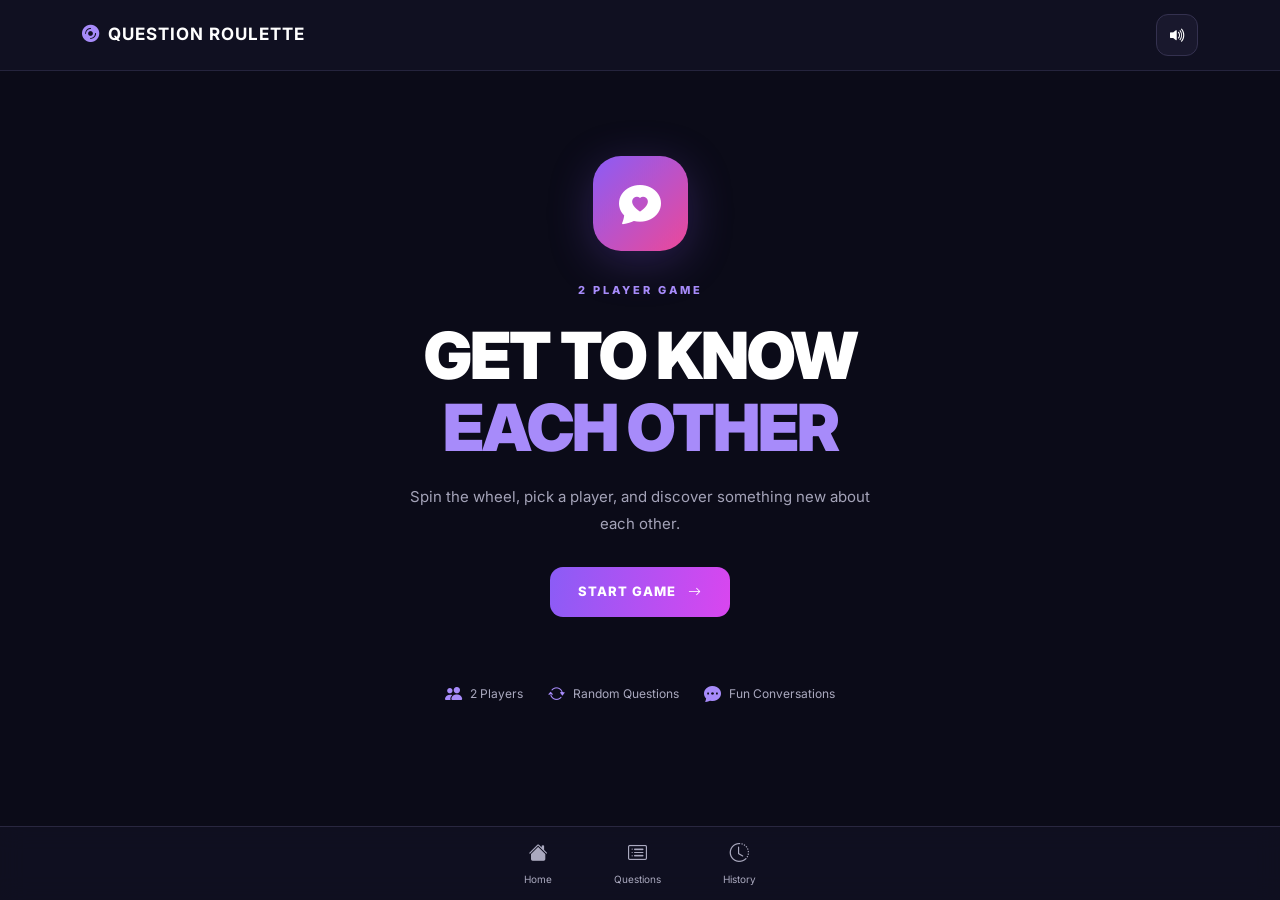
<file: games/index.html>
<!DOCTYPE html>
<html lang="en">

<head>
    <meta charset="UTF-8">
    <meta name="viewport" content="width=device-width, initial-scale=1.0">
    <title>Question Roulette</title>

    <link href="https://cdn.jsdelivr.net/npm/bootstrap@5.3.8/dist/css/bootstrap.min.css" rel="stylesheet">
    <link href="https://cdn.jsdelivr.net/npm/bootstrap-icons@1.13.1/font/bootstrap-icons.min.css" rel="stylesheet">
    <link rel="stylesheet" href="style.css">
</head>

<body>

    <nav class="navbar navbar-dark">
        <div class="container">
            <a class="navbar-brand fw-bold" href="#" onclick="showScreen('homeScreen'); return false;">
                <i class="bi bi-disc-fill me-2"></i>QUESTION ROULETTE
            </a>

            <button class="btn sound-button" id="soundToggle" aria-label="Toggle sound">
                <i class="bi bi-volume-up-fill"></i>
            </button>
        </div>
    </nav>

    <main class="container">

        <section id="homeScreen" class="screen active">
            <div class="home-content text-center">

                <div class="game-icon">
                    <i class="bi bi-chat-heart-fill"></i>
                </div>

                <span class="game-label">2 PLAYER GAME</span>

                <h1>GET TO KNOW<br><span>EACH OTHER</span></h1>

                <p class="home-description">
                    Spin the wheel, pick a player, and discover something new about each other.
                </p>

                <button class="btn primary-button" id="playButton">
                    START GAME <i class="bi bi-arrow-right ms-2"></i>
                </button>

                <div class="home-features">
                    <div>
                        <i class="bi bi-people-fill"></i>
                        <span>2 Players</span>
                    </div>

                    <div>
                        <i class="bi bi-arrow-repeat"></i>
                        <span>Random Questions</span>
                    </div>

                    <div>
                        <i class="bi bi-chat-dots-fill"></i>
                        <span>Fun Conversations</span>
                    </div>
                </div>

            </div>
        </section>

        <section id="setupScreen" class="screen">

            <div class="section-heading">
                <button class="btn back-button" onclick="showScreen('homeScreen')">
                    <i class="bi bi-arrow-left"></i>
                </button>

                <div>
                    <span class="game-label">GET STARTED</span>
                    <h2>Who's Playing?</h2>
                    <p>Enter the names of both players.</p>
                </div>
            </div>

            <div class="setup-card">

                <div class="player-input">
                    <div class="player-number">01</div>
                    <label for="playerOne">PLAYER ONE</label>
                    <input type="text" id="playerOne" class="form-control" placeholder="Enter first player's name"
                        maxlength="20">
                </div>

                <div class="player-input">
                    <div class="player-number second">02</div>
                    <label for="playerTwo">PLAYER TWO</label>
                    <input type="text" id="playerTwo" class="form-control" placeholder="Enter second player's name"
                        maxlength="20">
                </div>

                <p id="setupError" class="error-message"></p>

                <button class="btn primary-button w-100" id="startGameButton">
                    LET'S PLAY <i class="bi bi-play-fill ms-2"></i>
                </button>

            </div>
        </section>

        <section id="gameScreen" class="screen">

            <div class="game-header">
                <div>
                    <span class="game-label">GAME ARENA</span>
                    <h2>Question Roulette</h2>
                </div>

                <div class="round-badge" id="roundLabel">ROUND 1</div>
            </div>

            <div class="roulette-card text-center">

                <div class="roulette-title">SPIN THE WHEEL</div>

                <div class="wheel-container">

                    <div class="wheel-pointer">
                        <i class="bi bi-caret-down-fill"></i>
                    </div>

                    <div class="question-wheel" id="questionWheel">
                        <div class="wheel-center">
                            <i class="bi bi-question-lg"></i>
                        </div>

                        <span class="wheel-text" id="wheelText">READY?</span>
                    </div>

                </div>

                <p id="questionHint">Spin to get a random question.</p>

                <button class="btn primary-button" id="spinQuestionButton">
                    <i class="bi bi-arrow-repeat me-2"></i>SPIN QUESTION
                </button>

            </div>

            <div class="player-selection">

                <div class="player-selection-heading">
                    <span class="game-label">NEXT STEP</span>
                    <h3>Who's Going to Answer?</h3>
                </div>

                <div class="players-display">

                    <div class="player-box" id="playerOneBox">
                        <div class="player-avatar">
                            <i class="bi bi-person-fill"></i>
                        </div>

                        <span id="playerOneDisplay"></span>
                    </div>

                    <div class="versus">VS</div>

                    <div class="player-box" id="playerTwoBox">
                        <div class="player-avatar second-avatar">
                            <i class="bi bi-person-fill"></i>
                        </div>

                        <span id="playerTwoDisplay"></span>
                    </div>

                </div>

                <div class="selected-player" id="selectedPlayer">
                    <i class="bi bi-stars me-2"></i>Waiting for selection
                </div>

                <button class="btn secondary-button w-100" id="spinPlayerButton" disabled>
                    <i class="bi bi-shuffle me-2"></i>PICK A PLAYER
                </button>

            </div>

            <button class="btn end-button" id="endGameButton">
                <i class="bi bi-box-arrow-left me-2"></i>End Game
            </button>

        </section>

        <section id="questionsScreen" class="screen">

            <div class="section-heading">
                <button class="btn back-button" onclick="showScreen('homeScreen')">
                    <i class="bi bi-arrow-left"></i>
                </button>

                <div>
                    <span class="game-label">CUSTOMIZE</span>
                    <h2>Manage Questions</h2>
                    <p>Built-in questions are already included. Add more if you want.</p>
                </div>
            </div>

            <div class="manager-card">

                <div class="manager-heading">
                    <div>
                        <h3>Add Your Own Question</h3>
                        <p>Make the game more personal with your own questions.</p>
                    </div>

                    <div class="manager-icon">
                        <i class="bi bi-plus-lg"></i>
                    </div>
                </div>

                <label for="newQuestion">YOUR QUESTION</label>

                <textarea id="newQuestion" class="form-control" rows="3"
                    placeholder="Type your question here..."></textarea>

                <p id="questionError" class="error-message"></p>

                <button class="btn primary-button w-100" id="addQuestionButton">
                    <i class="bi bi-plus-lg me-2"></i>ADD QUESTION
                </button>

            </div>

            <div class="list-heading">
                <div>
                    <h3>Question List</h3>
                    <p>Built-in and custom questions</p>
                </div>

                <span id="questionCount">0 Questions</span>
            </div>

            <div id="questionList" class="question-list"></div>

        </section>

        <section id="historyScreen" class="screen">

            <div class="section-heading">
                <button class="btn back-button" onclick="showScreen('homeScreen')">
                    <i class="bi bi-arrow-left"></i>
                </button>

                <div>
                    <span class="game-label">GAME RECORDS</span>
                    <h2>Game History</h2>
                    <p>Review your previous rounds.</p>
                </div>
            </div>

            <div class="history-summary">
                <i class="bi bi-clock-history"></i>

                <div>
                    <span id="historyCount">0</span>
                    <p>Recorded Rounds</p>
                </div>
            </div>

            <div id="historyList" class="history-list"></div>

            <button class="btn clear-button w-100 mt-3" id="clearHistoryButton">
                <i class="bi bi-trash me-2"></i>Clear History
            </button>

        </section>

        <section class="bottom-navigation">

            <button onclick="showScreen('homeScreen')">
                <i class="bi bi-house-fill"></i>
                <span>Home</span>
            </button>

            <button onclick="showScreen('questionsScreen')">
                <i class="bi bi-card-list"></i>
                <span>Questions</span>
            </button>

            <button onclick="showScreen('historyScreen')">
                <i class="bi bi-clock-history"></i>
                <span>History</span>
            </button>

        </section>

    </main>

    <div class="modal fade" id="resultModal" tabindex="-1" aria-hidden="true" data-bs-backdrop="static"
        data-bs-keyboard="false">
        <div class="modal-dialog modal-dialog-centered">

            <div class="modal-content result-modal">

                <div class="modal-body text-center">

                    <div class="result-icon">
                        <i class="bi bi-stars"></i>
                    </div>

                    <span class="game-label">IT'S YOUR TURN!</span>

                    <h2 id="resultModalLabel">Player will answer!</h2>

                    <div class="modal-question-card">
                        <span>YOUR QUESTION</span>
                        <p id="modalQuestion"></p>
                    </div>

                    <button class="btn primary-button w-100" id="modalNextButton">
                        NEXT ROUND <i class="bi bi-arrow-right ms-2"></i>
                    </button>

                </div>

            </div>
        </div>
    </div>

    <script src="https://cdn.jsdelivr.net/npm/bootstrap@5.3.8/dist/js/bootstrap.bundle.min.js"></script>
    <script src="script.js"></script>

</body>

</html>
</file>
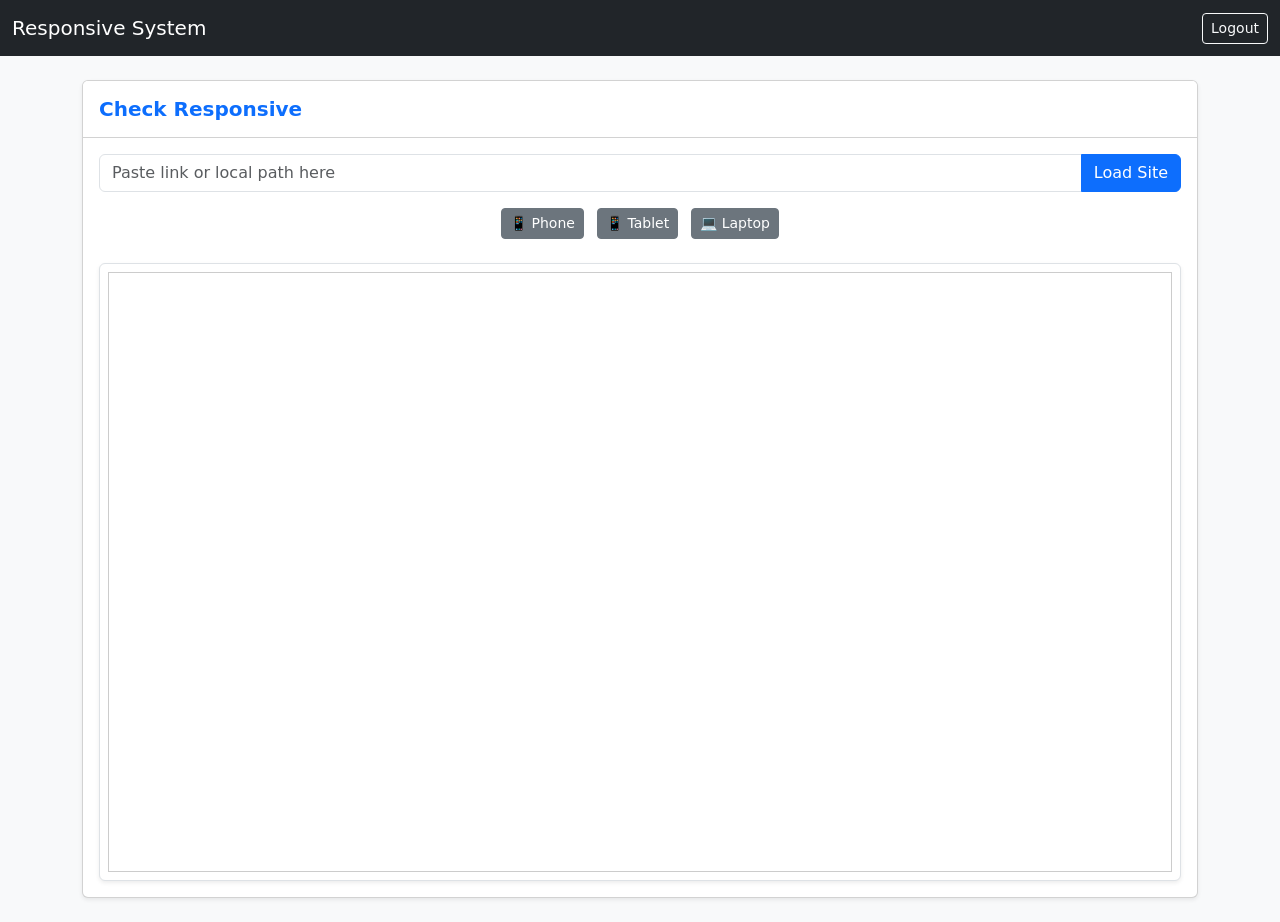
<file: responsive system/main.html>
<!doctype html>
<html lang="en">

<head>
  <meta charset="utf-8">
  <meta name="viewport" content="width=device-width, initial-scale=1">
  <title>Dashboard - Responsive System</title>
  <link href="https://cdn.jsdelivr.net/npm/bootstrap@5.3.3/dist/css/bootstrap.min.css" rel="stylesheet">
</head>

<body class="bg-light">

  <nav class="navbar navbar-expand-lg navbar-dark bg-dark">
    <div class="container-fluid">
      <a class="navbar-brand" href="#">Responsive System</a>
      <a href="index.html" class="btn btn-outline-light btn-sm">Logout</a>
    </div>
  </nav>

  <div class="container mt-4">
    <div class="card shadow-sm mb-4">
      <div class="card-header bg-white py-3">
        <h5 class="mb-0 fw-bold text-primary">Check Responsive</h5>
      </div>
      <div class="card-body">

        <div class="input-group mb-3">
          <input type="text" id="urlInput" class="form-control"
            placeholder="Paste link or local path here">
          <button class="btn btn-primary" type="button" onclick="loadLink()">Load Site</button>
        </div>

        <div class="mb-3 text-center">
          <button class="btn btn-secondary btn-sm me-2 mb-2" onclick="changeSize('360px', '800px')">📱 Phone</button>
          <button class="btn btn-secondary btn-sm me-2 mb-2" onclick="changeSize('800px', '1280px')">📱 Tablet</button>
          <button class="btn btn-secondary btn-sm mb-2" onclick="changeSize('1366px', '768px')">💻 Laptop</button>
        </div>

        <div class="text-center bg-white p-2 border rounded shadow-sm d-flex justify-content-center overflow-auto">
          <iframe id="previewFrame" style="width: 100%; height: 600px; border: 1px solid #ccc;" src=""></iframe>
        </div>

      </div>
    </div>
  </div>

  <script src="https://cdn.jsdelivr.net/npm/bootstrap@5.3.3/dist/js/bootstrap.bundle.min.js"></script>
  <script src="script.js"></script>
</body>

</html>
</file>
<file: games/style.css>
@import url('https://fonts.googleapis.com/css2?family=Inter:wght@400;500;600;700;800;900&display=swap');

* {
    box-sizing: border-box;
}

html {
    scroll-behavior: smooth;
}

body {
    margin: 0;
    min-height: 100vh;
    overflow-x: hidden;
    background: #0b0b18;
    color: #ffffff;
    font-family: 'Inter', sans-serif;
}

.navbar {
    background: #101021;
    border-bottom: 1px solid #25243d;
    padding: 14px 0;
}

.navbar-brand {
    color: #ffffff;
    font-size: 17px;
    letter-spacing: 1px;
}

.navbar-brand i {
    color: #a78bfa;
}

.sound-button {
    width: 42px;
    height: 42px;
    border: 1px solid #34314f;
    border-radius: 12px;
    background: #19182d;
    color: #ffffff;
    font-size: 18px;
}

.sound-button:hover {
    background: #292547;
    color: #ffffff;
}

main.container {
    max-width: 900px;
    padding: 25px 20px 110px;
}

.screen {
    display: none;
    animation: fadeIn 0.4s ease;
}

.screen.active {
    display: block;
}

@keyframes fadeIn {
    from {
        opacity: 0;
        transform: translateY(10px);
    }

    to {
        opacity: 1;
        transform: translateY(0);
    }
}

.home-content {
    max-width: 650px;
    margin: 60px auto 30px;
}

.game-icon {
    display: flex;
    align-items: center;
    justify-content: center;
    width: 95px;
    height: 95px;
    margin: 0 auto 25px;
    border-radius: 28px;
    background: linear-gradient(135deg, #8b5cf6, #ec4899);
    box-shadow: 0 10px 45px rgba(139, 92, 246, 0.25);
    font-size: 42px;
}

.game-label {
    display: inline-block;
    color: #a78bfa;
    font-size: 11px;
    font-weight: 800;
    letter-spacing: 3px;
}

.home-content h1 {
    margin: 20px 0;
    font-size: clamp(38px, 7vw, 65px);
    font-weight: 900;
    line-height: 1.1;
    letter-spacing: -2px;
}

.home-content h1 span {
    color: #a78bfa;
}

.home-description {
    max-width: 480px;
    margin: 0 auto 30px;
    color: #a4a3b8;
    font-size: 15px;
    line-height: 1.8;
}

.primary-button {
    padding: 15px 28px;
    border: none;
    border-radius: 13px;
    background: linear-gradient(100deg, #8b5cf6, #d946ef);
    color: #ffffff;
    font-size: 13px;
    font-weight: 800;
    letter-spacing: 1px;
    transition: 0.25s;
}

.primary-button:hover {
    color: #ffffff;
    transform: translateY(-3px);
    box-shadow: 0 8px 25px rgba(139, 92, 246, 0.3);
}

.primary-button:disabled,
.secondary-button:disabled {
    opacity: 0.55;
    cursor: not-allowed;
    transform: none;
    box-shadow: none;
}

.home-features {
    display: flex;
    justify-content: center;
    flex-wrap: wrap;
    gap: 25px;
    margin-top: 65px;
}

.home-features div {
    display: flex;
    align-items: center;
    gap: 8px;
    color: #aaa9bf;
    font-size: 12px;
}

.home-features i {
    color: #a78bfa;
    font-size: 17px;
}

.section-heading {
    display: flex;
    align-items: center;
    gap: 18px;
    margin: 35px 0 30px;
}

.back-button {
    display: flex;
    flex-shrink: 0;
    align-items: center;
    justify-content: center;
    width: 43px;
    height: 43px;
    border: 1px solid #34314f;
    border-radius: 12px;
    background: #19182d;
    color: #ffffff;
    font-size: 18px;
}

.back-button:hover {
    background: #292547;
    color: #ffffff;
}

.section-heading h2,
.game-header h2 {
    margin: 6px 0;
    font-size: 27px;
    font-weight: 800;
}

.section-heading p {
    margin: 0;
    color: #9695aa;
    font-size: 13px;
    line-height: 1.6;
}

.setup-card,
.manager-card {
    padding: 30px;
    border: 1px solid #292740;
    border-radius: 20px;
    background: #141426;
}

.player-input {
    position: relative;
    margin-bottom: 25px;
    padding-left: 55px;
}

.player-number {
    position: absolute;
    top: 24px;
    left: 0;
    display: flex;
    align-items: center;
    justify-content: center;
    width: 40px;
    height: 40px;
    border-radius: 12px;
    background: #30224d;
    color: #c4b5fd;
    font-size: 13px;
    font-weight: 800;
}

.player-number.second {
    background: #4a203f;
    color: #f9a8d4;
}

.player-input label,
.manager-card label {
    display: block;
    margin-bottom: 9px;
    color: #c4b5fd;
    font-size: 11px;
    font-weight: 800;
    letter-spacing: 2px;
}

.form-control {
    min-height: 48px;
    border: 1px solid #34314f;
    border-radius: 10px;
    background-color: #0f0f20;
    color: #ffffff;
    font-size: 14px;
}

.form-control:focus {
    border-color: #a78bfa;
    background-color: #0f0f20;
    color: #ffffff;
    box-shadow: 0 0 0 3px rgba(167, 139, 250, 0.12);
}

.form-control::placeholder {
    color: #77768d;
}

.error-message {
    min-height: 18px;
    margin: 10px 0;
    color: #fb7185;
    font-size: 12px;
}

.game-header {
    display: flex;
    align-items: center;
    justify-content: space-between;
    gap: 15px;
    margin: 30px 0;
}

.round-badge {
    padding: 10px 16px;
    border: 1px solid #514078;
    border-radius: 30px;
    background: #241c3c;
    color: #c4b5fd;
    font-size: 11px;
    font-weight: 800;
    letter-spacing: 1px;
    white-space: nowrap;
}

.roulette-card {
    padding: 35px 20px;
    border: 1px solid #292740;
    border-radius: 22px;
    background: #141426;
}

.roulette-title {
    margin-bottom: 28px;
    color: #c4b5fd;
    font-size: 12px;
    font-weight: 800;
    letter-spacing: 3px;
}

.wheel-container {
    position: relative;
    display: flex;
    justify-content: center;
    width: 100%;
    margin: 0 auto 25px;
    padding-top: 15px;
}

.wheel-pointer {
    position: absolute;
    z-index: 3;
    top: 0;
    left: 50%;
    transform: translateX(-50%);
    color: #f472b6;
    font-size: 30px;
    filter: drop-shadow(0 3px 8px rgba(244, 114, 182, 0.4));
}

.question-wheel {
    position: relative;
    display: flex;
    align-items: center;
    justify-content: center;
    width: min(245px, 70vw);
    aspect-ratio: 1;
    overflow: hidden;
    border: 8px solid #282342;
    border-radius: 50%;
    background: conic-gradient(
        #8b5cf6 0deg 45deg,
        #39265e 45deg 90deg,
        #d946ef 90deg 135deg,
        #39265e 135deg 180deg,
        #8b5cf6 180deg 225deg,
        #39265e 225deg 270deg,
        #d946ef 270deg 315deg,
        #39265e 315deg 360deg
    );
    box-shadow:
        0 0 0 5px #17162b,
        0 0 35px rgba(139, 92, 246, 0.25);
    transition: transform 0.2s ease;
}

.question-wheel::before {
    position: absolute;
    inset: 10px;
    border: 1px solid rgba(255, 255, 255, 0.25);
    border-radius: 50%;
    content: "";
}

.wheel-center {
    position: absolute;
    z-index: 1;
    display: flex;
    align-items: center;
    justify-content: center;
    width: 45px;
    height: 45px;
    border: 3px solid #ffffff;
    border-radius: 50%;
    background: #17162b;
    color: #ffffff;
    font-size: 22px;
    pointer-events: none;
}

.wheel-text {
    position: absolute;
    z-index: 2;
    top: 50%;
    left: 50%;
    display: flex;
    align-items: center;
    justify-content: center;
    width: 68%;
    min-height: 65px;
    padding: 8px;
    transform: translate(-50%, -50%);
    border: 1px solid rgba(255, 255, 255, 0.25);
    border-radius: 12px;
    background: rgba(15, 15, 32, 0.92);
    color: #ffffff;
    font-size: 10px;
    font-weight: 800;
    line-height: 1.5;
    text-align: center;
    overflow-wrap: anywhere;
    pointer-events: none;
}

#questionHint {
    min-height: 20px;
    margin: 15px auto 20px;
    color: #aaa9bf;
    font-size: 12px;
}

.player-selection {
    margin-top: 25px;
    padding: 25px;
    border: 1px solid #292740;
    border-radius: 20px;
    background: #141426;
}

.player-selection-heading {
    text-align: center;
}

.player-selection-heading h3 {
    margin: 8px 0 25px;
    font-size: 19px;
    font-weight: 800;
}

.players-display {
    display: flex;
    align-items: center;
    justify-content: center;
    gap: 18px;
}

.player-box {
    display: flex;
    flex: 1;
    flex-direction: column;
    align-items: center;
    justify-content: center;
    min-width: 0;
    min-height: 125px;
    padding: 15px 8px;
    border: 1px solid #34314f;
    border-radius: 16px;
    background: #1b1a30;
    transition: 0.25s;
}

.player-box.active-player {
    border: 2px solid #c084fc;
    background: #30204b;
    box-shadow: 0 0 25px rgba(192, 132, 252, 0.25);
    transform: scale(1.04);
}

.player-avatar {
    display: flex;
    align-items: center;
    justify-content: center;
    width: 48px;
    height: 48px;
    margin-bottom: 10px;
    border-radius: 15px;
    background: #35265c;
    color: #c4b5fd;
    font-size: 24px;
}

.second-avatar {
    background: #50253f;
    color: #f9a8d4;
}

.player-box span {
    max-width: 100%;
    overflow-wrap: anywhere;
    color: #ffffff;
    font-size: 13px;
    font-weight: 700;
    text-align: center;
}

.versus {
    flex-shrink: 0;
    color: #f472b6;
    font-size: 13px;
    font-weight: 900;
}

.selected-player {
    min-height: 25px;
    margin: 25px 0 15px;
    color: #c4b5fd;
    font-size: 13px;
    font-weight: 700;
    text-align: center;
    overflow-wrap: anywhere;
}

.secondary-button {
    padding: 14px;
    border: 1px solid #7652b9;
    border-radius: 12px;
    background: #30204b;
    color: #ffffff;
    font-size: 12px;
    font-weight: 800;
    letter-spacing: 1px;
}

.secondary-button:hover:not(:disabled) {
    border-color: #a78bfa;
    background: #49316d;
    color: #ffffff;
}

.end-button {
    display: block;
    margin: 20px auto;
    color: #9998ad;
    font-size: 12px;
}

.end-button:hover {
    color: #fb7185;
}

.manager-heading {
    display: flex;
    align-items: center;
    justify-content: space-between;
    gap: 15px;
    margin-bottom: 25px;
}

.manager-heading h3 {
    margin: 0 0 7px;
    font-size: 17px;
    font-weight: 800;
}

.manager-heading p {
    margin: 0;
    color: #9695aa;
    font-size: 12px;
    line-height: 1.6;
}

.manager-icon {
    display: flex;
    flex-shrink: 0;
    align-items: center;
    justify-content: center;
    width: 45px;
    height: 45px;
    border-radius: 13px;
    background: #30224d;
    color: #c4b5fd;
    font-size: 20px;
}

.manager-card textarea {
    min-height: 100px;
    resize: vertical;
}

.list-heading {
    display: flex;
    align-items: center;
    justify-content: space-between;
    gap: 10px;
    margin: 30px 0 15px;
}

.list-heading h3 {
    margin: 0;
    font-size: 17px;
    font-weight: 800;
}

.list-heading p {
    margin: 5px 0 0;
    color: #9695aa;
    font-size: 11px;
}

.list-heading span {
    color: #a78bfa;
    font-size: 12px;
    font-weight: 700;
    white-space: nowrap;
}

.question-list,
.history-list {
    display: flex;
    flex-direction: column;
    gap: 12px;
}

.question-item {
    display: flex;
    align-items: center;
    justify-content: space-between;
    gap: 15px;
    padding: 17px;
    border: 1px solid #292740;
    border-radius: 14px;
    background: #141426;
}

.question-item-content {
    min-width: 0;
}

.question-item-content p {
    margin: 0;
    color: #ffffff;
    font-size: 13px;
    line-height: 1.6;
    overflow-wrap: anywhere;
}

.question-type {
    display: inline-block;
    margin-top: 8px;
    color: #a78bfa;
    font-size: 10px;
    font-weight: 800;
    letter-spacing: 1px;
}

.delete-question {
    display: flex;
    flex-shrink: 0;
    align-items: center;
    justify-content: center;
    width: 38px;
    height: 38px;
    border: 1px solid #542b43;
    border-radius: 10px;
    background: #301c2b;
    color: #fb7185;
}

.delete-question:hover {
    background: #51253b;
}

.delete-question:disabled {
    opacity: 0.3;
    cursor: not-allowed;
}

.empty-message {
    padding: 35px 20px;
    border: 1px dashed #393650;
    border-radius: 15px;
    color: #9291a6;
    font-size: 13px;
    text-align: center;
}

.history-summary {
    display: flex;
    align-items: center;
    gap: 18px;
    margin-bottom: 25px;
    padding: 22px;
    border: 1px solid #3e315f;
    border-radius: 17px;
    background: #211a37;
}

.history-summary > i {
    color: #c4b5fd;
    font-size: 35px;
}

.history-summary span {
    color: #ffffff;
    font-size: 27px;
    font-weight: 900;
}

.history-summary p {
    margin: 0;
    color: #aaa9bf;
    font-size: 12px;
}

.history-item {
    padding: 18px;
    border: 1px solid #292740;
    border-radius: 14px;
    background: #141426;
}

.history-top {
    display: flex;
    justify-content: space-between;
    gap: 10px;
    margin-bottom: 12px;
    color: #a78bfa;
    font-size: 10px;
    font-weight: 800;
}

.history-top span:last-child {
    color: #89889d;
    font-weight: 500;
    text-align: right;
}

.history-item > p {
    margin-bottom: 15px;
    color: #ffffff;
    font-size: 14px;
    line-height: 1.6;
    overflow-wrap: anywhere;
}

.history-details {
    display: flex;
    flex-wrap: wrap;
    gap: 12px;
    color: #aaa9bf;
    font-size: 11px;
}

.clear-button {
    padding: 13px;
    border: 1px solid #633044;
    border-radius: 12px;
    background: #301c2b;
    color: #fb7185;
    font-size: 12px;
    font-weight: 700;
}

.clear-button:hover {
    background: #51253b;
    color: #ffffff;
}

.bottom-navigation {
    position: fixed;
    z-index: 10;
    right: 0;
    bottom: 0;
    left: 0;
    display: flex;
    justify-content: center;
    gap: 50px;
    padding: 12px 15px;
    border-top: 1px solid #292740;
    background: rgba(16, 16, 33, 0.96);
    backdrop-filter: blur(12px);
}

.bottom-navigation button {
    display: flex;
    flex-direction: column;
    align-items: center;
    gap: 4px;
    border: none;
    background: transparent;
    color: #aaa9bf;
    font-size: 10px;
}

.bottom-navigation button i {
    font-size: 19px;
}

.bottom-navigation button:hover {
    color: #c4b5fd;
}

.result-modal {
    overflow: hidden;
    border: 1px solid #514078;
    border-radius: 22px;
    background: #17162b;
    color: #ffffff;
}

.result-modal .modal-body {
    padding: 35px 25px;
}

.result-icon {
    display: flex;
    align-items: center;
    justify-content: center;
    width: 70px;
    height: 70px;
    margin: 0 auto 20px;
    border-radius: 22px;
    background: linear-gradient(135deg, #8b5cf6, #d946ef);
    font-size: 30px;
}

.result-modal h2 {
    margin: 12px 0 25px;
    font-size: 23px;
    font-weight: 900;
    overflow-wrap: anywhere;
}

.modal-question-card {
    margin-bottom: 25px;
    padding: 20px;
    border: 1px solid #393451;
    border-radius: 15px;
    background: #222039;
}

.modal-question-card span {
    color: #c4b5fd;
    font-size: 10px;
    font-weight: 800;
    letter-spacing: 2px;
}

.modal-question-card p {
    margin: 12px 0 0;
    color: #ffffff;
    font-size: 15px;
    line-height: 1.7;
    overflow-wrap: anywhere;
}

@media (max-width: 576px) {
    main.container {
        padding: 20px 15px 100px;
    }

    .navbar {
        padding: 11px 0;
    }

    .navbar-brand {
        font-size: 14px;
    }

    .home-content {
        margin: 35px auto 20px;
    }

    .game-icon {
        width: 78px;
        height: 78px;
        font-size: 34px;
    }

    .home-content h1 {
        font-size: clamp(34px, 10vw, 44px);
        letter-spacing: -1.5px;
    }

    .home-description {
        font-size: 13px;
    }

    .home-features {
        gap: 15px;
        margin-top: 40px;
    }

    .home-features div {
        font-size: 10px;
    }

    .home-features i {
        font-size: 15px;
    }

    .section-heading {
        gap: 12px;
        margin: 25px 0;
    }

    .section-heading h2,
    .game-header h2 {
        font-size: 21px;
    }

    .section-heading p {
        font-size: 11px;
    }

    .back-button {
        width: 38px;
        height: 38px;
    }

    .setup-card,
    .manager-card {
        padding: 20px 16px;
        border-radius: 16px;
    }

    .game-header {
        margin: 20px 0;
    }

    .round-badge {
        padding: 8px 11px;
        font-size: 9px;
    }

    .roulette-card {
        padding: 25px 12px;
        border-radius: 17px;
    }

    .roulette-title {
        margin-bottom: 23px;
        font-size: 10px;
    }

    .question-wheel {
        width: min(220px, 68vw);
        border-width: 6px;
    }

    .wheel-text {
        width: 70%;
        min-height: 58px;
        padding: 6px;
        font-size: 9px;
    }

    .wheel-center {
        width: 38px;
        height: 38px;
        font-size: 18px;
    }

    #questionHint {
        font-size: 11px;
    }

    .player-selection {
        padding: 20px 13px;
        border-radius: 17px;
    }

    .player-selection-heading h3 {
        font-size: 16px;
    }

    .players-display {
        gap: 9px;
    }

    .player-box {
        min-height: 110px;
        padding: 12px 5px;
    }

    .player-avatar {
        width: 42px;
        height: 42px;
        font-size: 21px;
    }

    .player-box span {
        font-size: 11px;
    }

    .versus {
        font-size: 11px;
    }

    .selected-player {
        font-size: 11px;
    }

    .primary-button {
        padding: 13px 18px;
        font-size: 11px;
    }

    .manager-heading h3 {
        font-size: 15px;
    }

    .manager-heading p {
        font-size: 11px;
    }

    .list-heading h3 {
        font-size: 15px;
    }

    .list-heading span {
        font-size: 10px;
    }

    .question-item {
        padding: 13px;
    }

    .question-item-content p {
        font-size: 12px;
    }

    .bottom-navigation {
        justify-content: space-around;
        gap: 5px;
        padding: 10px 5px calc(10px + env(safe-area-inset-bottom));
    }

    .bottom-navigation button {
        min-width: 65px;
        font-size: 9px;
    }

    .bottom-navigation button i {
        font-size: 18px;
    }

    .history-top {
        flex-direction: column;
        gap: 5px;
    }

    .history-top span:last-child {
        text-align: left;
    }

    .history-item > p {
        font-size: 13px;
    }

    .result-modal .modal-body {
        padding: 28px 18px;
    }

    .result-modal h2 {
        font-size: 20px;
    }

    .modal-question-card {
        padding: 16px;
    }

    .modal-question-card p {
        font-size: 13px;
    }
}

@media (max-width: 360px) {
    .home-content h1 {
        font-size: 33px;
    }

    .question-wheel {
        width: 195px;
    }

    .players-display {
        gap: 6px;
    }

    .player-box span {
        font-size: 10px;
    }

    .round-badge {
        padding: 7px 8px;
        font-size: 8px;
    }
}

@media (prefers-reduced-motion: reduce) {
    *,
    *::before,
    *::after {
        scroll-behavior: auto !important;
        animation-duration: 0.01ms !important;
        transition-duration: 0.01ms !important;
    }
}
</file>
